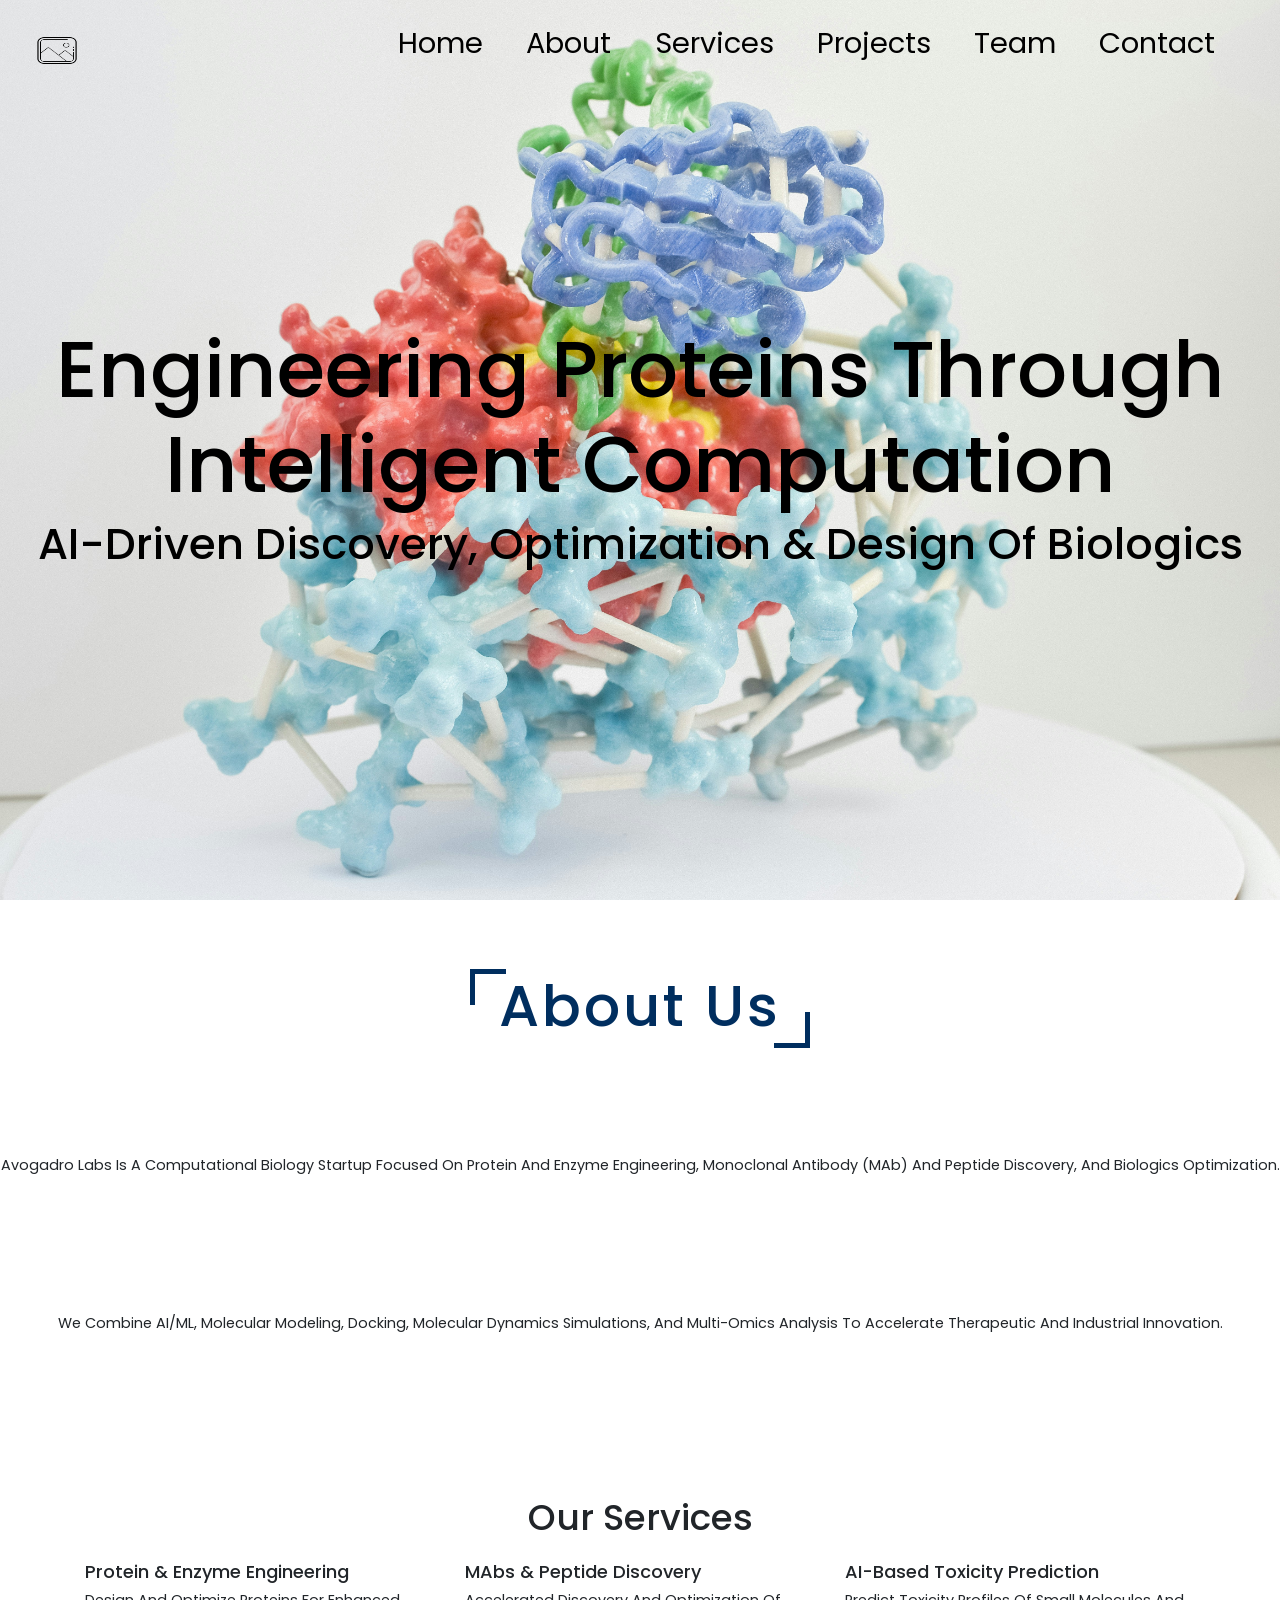
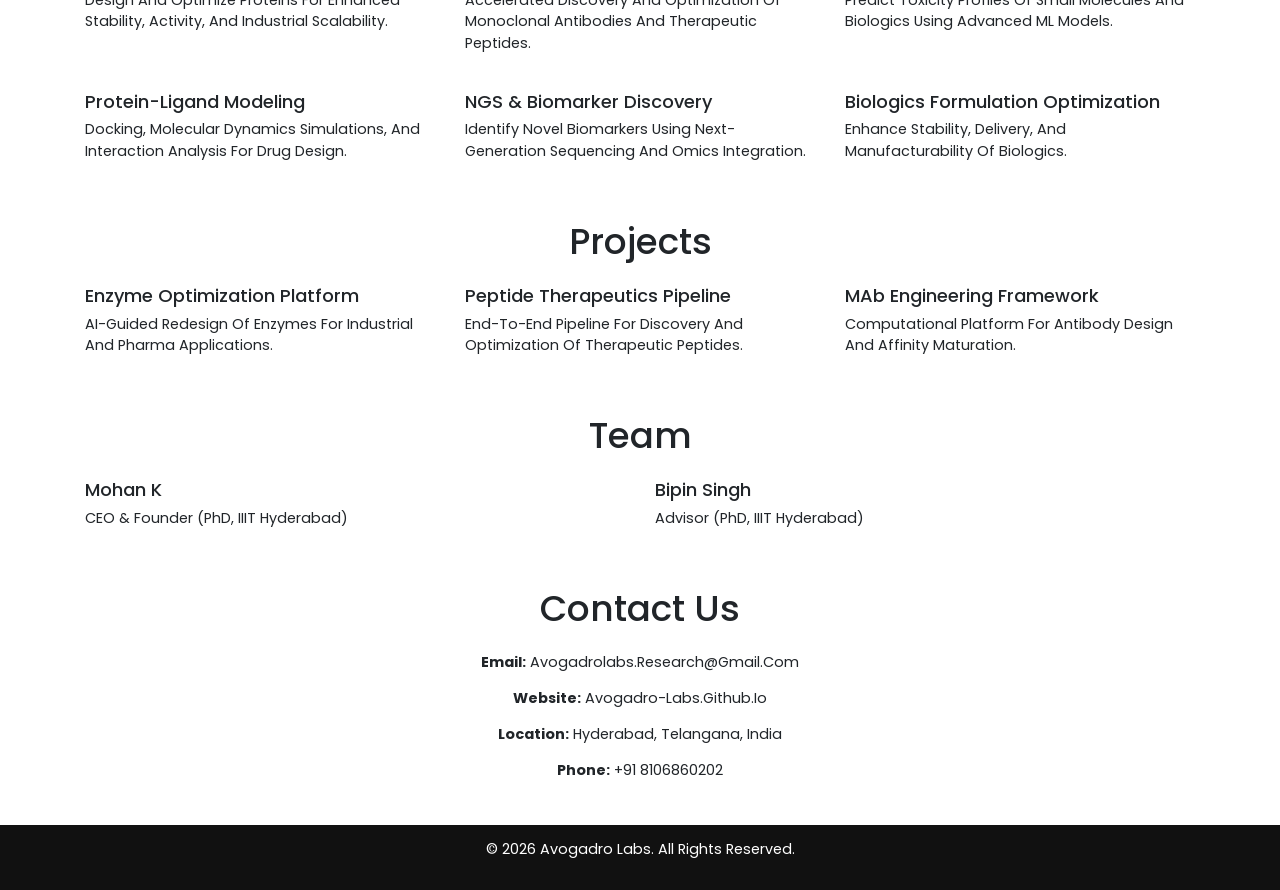
<file: index.html>
<!DOCTYPE html>
<html lang="en">
<head>
    <meta charset="UTF-8">
    <meta name="viewport" content="width=device-width, initial-scale=1.0">
    <title>Avogadro Labs | Computational Protein Engineering</title>

    <link rel="stylesheet" href="./css/style.css">
    <link rel="stylesheet" href="https://cdnjs.cloudflare.com/ajax/libs/font-awesome/5.15.3/css/all.min.css">
    <link rel="stylesheet" href="https://cdn.jsdelivr.net/npm/bootstrap@4.5.3/dist/css/bootstrap.min.css">

</head>
<body>

<header class="header">
    <a href="#" class="logo"><img src="./images/image.png" alt="Avogadro Labs"></a>
    <nav class="navbar">
        <ul>
            <li><a href="#home" style="color: #000000;">Home</a></li>
            <li><a href="#about" style="color: #000000;">About</a></li>
            <li><a href="#services" style="color: #000000;">Services</a></li>
            <li><a href="#projects" style="color: #000000;">Projects</a></li>
            <li><a href="#team" style="color: #000000;">Team</a></li>
            <li><a href="#contact" style="color: #000000;">Contact</a></li>
        </ul>
    </nav>
</header>

<section id="home" class="home">
    <h1 style="color: #000000;">Engineering Proteins Through Intelligent Computation</h1>
    <h2 style="color: #000000;">AI-driven discovery, optimization & design of biologics</h2>
</section>

<section id="about" class="about">
    <h1 class="heading">About Us</h1>
    <div class="content">
        <p>
            Avogadro Labs is a computational biology startup focused on protein and enzyme engineering,
            monoclonal antibody (mAb) and peptide discovery, and biologics optimization.
        </p>
        <p>
            We combine AI/ML, molecular modeling, docking, molecular dynamics simulations,
            and multi-omics analysis to accelerate therapeutic and industrial innovation.
        </p>
    </div>
</section>

<section id="services" class="container mt-5">
    <h1 class="text-center">Our Services</h1>
    <div class="row mt-4">

        <div class="col-md-4">
            <h5>Protein & Enzyme Engineering</h5>
            <p>Design and optimize proteins for enhanced stability, activity, and industrial scalability.</p>
        </div>

        <div class="col-md-4">
            <h5>mAbs & Peptide Discovery</h5>
            <p>Accelerated discovery and optimization of monoclonal antibodies and therapeutic peptides.</p>
        </div>

        <div class="col-md-4">
            <h5>AI-based Toxicity Prediction</h5>
            <p>Predict toxicity profiles of small molecules and biologics using advanced ML models.</p>
        </div>

        <div class="col-md-4 mt-4">
            <h5>Protein-Ligand Modeling</h5>
            <p>Docking, molecular dynamics simulations, and interaction analysis for drug design.</p>
        </div>

        <div class="col-md-4 mt-4">
            <h5>NGS & Biomarker Discovery</h5>
            <p>Identify novel biomarkers using next-generation sequencing and omics integration.</p>
        </div>

        <div class="col-md-4 mt-4">
            <h5>Biologics Formulation Optimization</h5>
            <p>Enhance stability, delivery, and manufacturability of biologics.</p>
        </div>

    </div>
</section>

<section id="projects" class="container mt-5">
    <h1 class="text-center">Projects</h1>
    <div class="row mt-4">

        <div class="col-md-4">
            <h5>Enzyme Optimization Platform</h5>
            <p>AI-guided redesign of enzymes for industrial and pharma applications.</p>
        </div>

        <div class="col-md-4">
            <h5>Peptide Therapeutics Pipeline</h5>
            <p>End-to-end pipeline for discovery and optimization of therapeutic peptides.</p>
        </div>

        <div class="col-md-4">
            <h5>mAb Engineering Framework</h5>
            <p>Computational platform for antibody design and affinity maturation.</p>
        </div>

    </div>
</section>

<section id="team" class="container mt-5">
    <h1 class="text-center">Team</h1>

    <div class="row mt-4">
        <div class="col-md-6">
            <h5>Mohan K</h5>
            <p>CEO & Founder (PhD, IIIT Hyderabad)</p>
        </div>

        <div class="col-md-6">
            <h5>Bipin Singh</h5>
            <p>Advisor (PhD, IIIT Hyderabad)</p>
        </div>
    </div>
</section>

<section id="contact" class="container mt-5 mb-5">
    <h1 class="text-center">Contact Us</h1>

    <div class="text-center mt-4">
        <p><strong>Email:</strong> avogadrolabs.research@gmail.com</p>
        <p><strong>Website:</strong> avogadro-labs.github.io</p>
        <p><strong>Location:</strong> Hyderabad, Telangana, India</p>
        <p><strong>Phone:</strong> +91 8106860202</p>
    </div>
</section>

<footer class="text-center p-3" style="background:#111;color:#fff;">
    <p>© 2026 Avogadro Labs. All Rights Reserved.</p>
</footer>

</body>
</html>
</file>
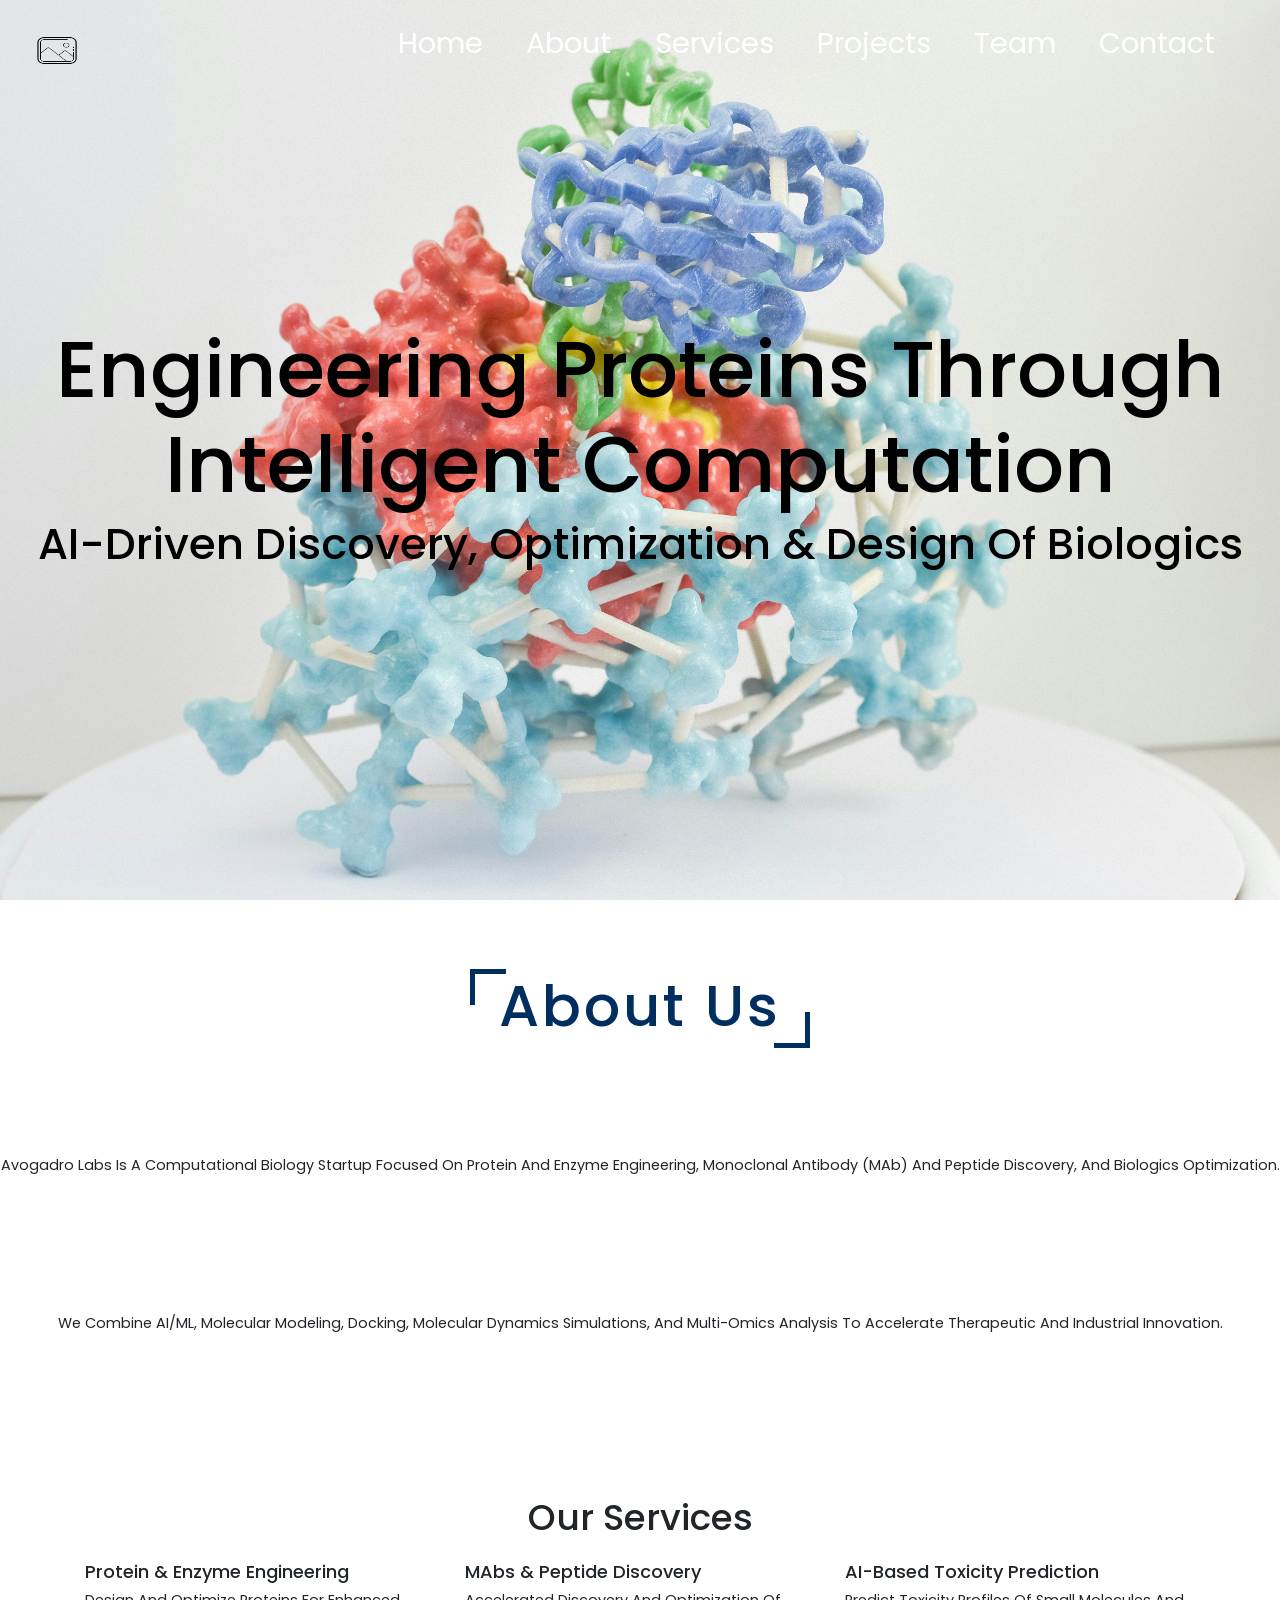
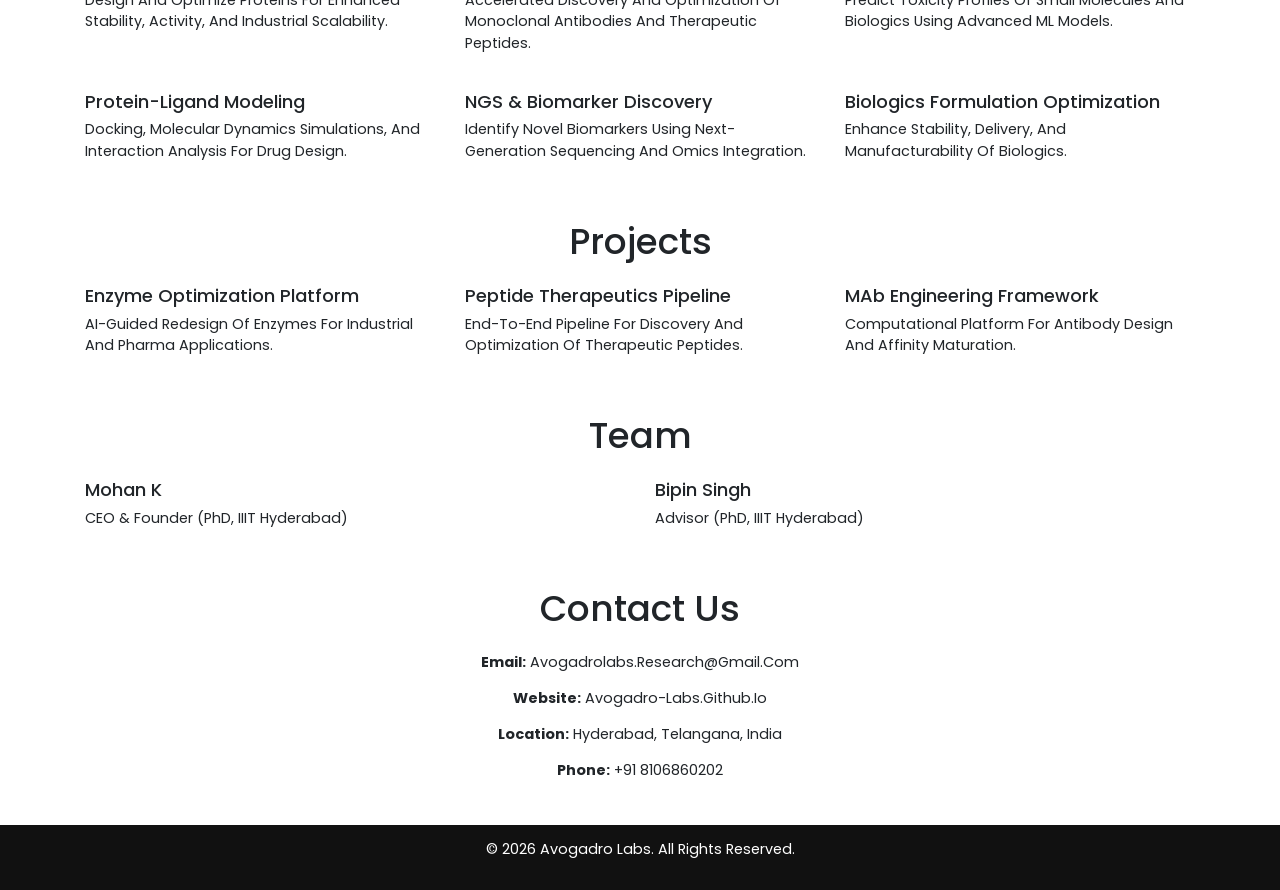
<file: index_2.html>
<!DOCTYPE html>
<html lang="en">
<head>
    <meta charset="UTF-8">
    <meta name="viewport" content="width=device-width, initial-scale=1.0">
    <title>Avogadro Labs | Computational Protein Engineering</title>

    <link rel="stylesheet" href="./css/style.css">
    <link rel="stylesheet" href="https://cdnjs.cloudflare.com/ajax/libs/font-awesome/5.15.3/css/all.min.css">
    <link rel="stylesheet" href="https://cdn.jsdelivr.net/npm/bootstrap@4.5.3/dist/css/bootstrap.min.css">

</head>
<body>

<header class="header">
    <a href="#" class="logo"><img src="./images/image.png" alt="Avogadro Labs"></a>
    <nav class="navbar">
        <ul>
            <li><a href="#home">Home</a></li>
            <li><a href="#about">About</a></li>
            <li><a href="#services">Services</a></li>
            <li><a href="#projects">Projects</a></li>
            <li><a href="#team">Team</a></li>
            <li><a href="#contact">Contact</a></li>
        </ul>
    </nav>
</header>

<section id="home" class="home">
    <h1>Engineering Proteins Through Intelligent Computation</h1>
    <h2>AI-driven discovery, optimization & design of biologics</h2>
</section>

<section id="about" class="about">
    <h1 class="heading">About Us</h1>
    <div class="content">
        <p>
            Avogadro Labs is a computational biology startup focused on protein and enzyme engineering,
            monoclonal antibody (mAb) and peptide discovery, and biologics optimization.
        </p>
        <p>
            We combine AI/ML, molecular modeling, docking, molecular dynamics simulations,
            and multi-omics analysis to accelerate therapeutic and industrial innovation.
        </p>
    </div>
</section>

<section id="services" class="container mt-5">
    <h1 class="text-center">Our Services</h1>
    <div class="row mt-4">

        <div class="col-md-4">
            <h5>Protein & Enzyme Engineering</h5>
            <p>Design and optimize proteins for enhanced stability, activity, and industrial scalability.</p>
        </div>

        <div class="col-md-4">
            <h5>mAbs & Peptide Discovery</h5>
            <p>Accelerated discovery and optimization of monoclonal antibodies and therapeutic peptides.</p>
        </div>

        <div class="col-md-4">
            <h5>AI-based Toxicity Prediction</h5>
            <p>Predict toxicity profiles of small molecules and biologics using advanced ML models.</p>
        </div>

        <div class="col-md-4 mt-4">
            <h5>Protein-Ligand Modeling</h5>
            <p>Docking, molecular dynamics simulations, and interaction analysis for drug design.</p>
        </div>

        <div class="col-md-4 mt-4">
            <h5>NGS & Biomarker Discovery</h5>
            <p>Identify novel biomarkers using next-generation sequencing and omics integration.</p>
        </div>

        <div class="col-md-4 mt-4">
            <h5>Biologics Formulation Optimization</h5>
            <p>Enhance stability, delivery, and manufacturability of biologics.</p>
        </div>

    </div>
</section>

<section id="projects" class="container mt-5">
    <h1 class="text-center">Projects</h1>
    <div class="row mt-4">

        <div class="col-md-4">
            <h5>Enzyme Optimization Platform</h5>
            <p>AI-guided redesign of enzymes for industrial and pharma applications.</p>
        </div>

        <div class="col-md-4">
            <h5>Peptide Therapeutics Pipeline</h5>
            <p>End-to-end pipeline for discovery and optimization of therapeutic peptides.</p>
        </div>

        <div class="col-md-4">
            <h5>mAb Engineering Framework</h5>
            <p>Computational platform for antibody design and affinity maturation.</p>
        </div>

    </div>
</section>

<section id="team" class="container mt-5">
    <h1 class="text-center">Team</h1>

    <div class="row mt-4">
        <div class="col-md-6">
            <h5>Mohan K</h5>
            <p>CEO & Founder (PhD, IIIT Hyderabad)</p>
        </div>

        <div class="col-md-6">
            <h5>Bipin Singh</h5>
            <p>Advisor (PhD, IIIT Hyderabad)</p>
        </div>
    </div>
</section>

<section id="contact" class="container mt-5 mb-5">
    <h1 class="text-center">Contact Us</h1>

    <div class="text-center mt-4">
        <p><strong>Email:</strong> avogadrolabs.research@gmail.com</p>
        <p><strong>Website:</strong> avogadro-labs.github.io</p>
        <p><strong>Location:</strong> Hyderabad, Telangana, India</p>
        <p><strong>Phone:</strong> +91 8106860202</p>
    </div>
</section>

<footer class="text-center p-3" style="background:#111;color:#fff;">
    <p>© 2026 Avogadro Labs. All Rights Reserved.</p>
</footer>

</body>
</html>
</file>
<file: css/style.css>
@import url('https://fonts.googleapis.com/css2?family=Poppins:ital,wght@0,200;0,300;0,400;0,500;1,100;1,300;1,400;1,500&display=swap');

*{
    font-family: 'Poppins', sans-serif;
    margin: 0;
    padding: 0;
    box-sizing: border-box;
    text-transform: capitalize;
    transition: all .2s linear;
    text-decoration: none;
}

html{
    font-size: 90%;
}

body{
    overflow-x: hidden;
}

.heading, .clients .section-header h2, .section-head h1, .testimonials .section-header h2, .section-head-1 h4{
    margin: 2rem;
    padding-top: 6rem;
    display: inline-block;
    font-size: 4rem;
    color: #002e5f;
    position: relative;
    letter-spacing: .2rem;
}

.heading::before, .heading::after, .clients .section-header h2::before, .clients .section-header h2::after, .section-head h1::before, .section-head h1::after, .testimonials .section-header h2::before, .testimonials .section-header h2::after, .section-head-1 h4::before, .section-head-1 h4::after{
    content: '';
    position: absolute;
    height: 2.5rem;
    width: 2.5rem;
    border-top: .4rem solid #002e5f;
    border-left: .4rem solid #002e5f;
}

.faq .heading::before, .faq .heading::after{
    border-top: .4rem solid #00bfff;
    border-left: .4rem solid #00bfff;
}

.heading::before, .clients .section-header h2::before, .section-head h1::before, .testimonials .section-header h2::before, .section-head-1 h4::before{
    top: 5.8rem;
    left: -2rem;
}

.heading::after, .clients .section-header h2::after, .section-head h1::after, .testimonials .section-header h2::after, .section-head-1 h4::after{
    bottom: -.5rem;
    right: -2rem;
    transform: rotate(180deg);
}

.row .btn{
    outline: none;
    border: none;
    border-radius: 5rem;
    background: white;
    border-style: groove;
    border-color: #002e5f;
    font-size: 1.5rem;
    cursor: pointer;
    height: 3.5rem;
    width: 15rem;
    box-shadow: 0 .2rem .5rem rgba(0,0,0,.3);
}

.communicate .btn{
    outline: none;
    border: none;
    border-radius: 5rem;
    background: white;
    border-style: groove;
    border-color: #002e5f;
    font-size: 1.5rem;
    cursor: pointer;
    height: 3.5rem;
    width: 15rem;
    box-shadow: 0 .2rem .5rem rgba(0,0,0,.3);
}

.row .btn:hover{
    letter-spacing: .1rem;
    opacity: .9;
    color: white;
    background: #002e5f;
}

.communicate .btn:hover{
    letter-spacing: .1rem;
    opacity: .9;
    color: white;
    background: #00bfff;
}

.header{
    display: flex;
    align-items: center;
    justify-content: space-between;
    width: 100%;
    padding: 1rem 2rem;
    position: fixed;
    top: 0;
    left: 0;
    z-index: 100;
    position: fixed;
}

.header .logo img{
    width: 130%;
    height: 3rem;
    top: 0;
    left: 0;
}

.header .navbar ul{
    list-style-type: none;
    display: flex;
    align-items: center;
    justify-content: space-around;
}

.header .navbar ul li{
    margin: 0 1.5rem;
}

.header .navbar ul li a{
    font-size: 2rem;
    color: #fff;
}

.header .navbar ul li a:hover{
    color: #00bfff;
    text-decoration: underline;
}

.header .logo i{
    padding: 0.5rem;
}

.header .fa-bars{
    color: #fff;
    cursor: pointer;
    font-size: 3rem;
    display: none;
}

.home{
    min-height: 100vh;
    width: 100vw;
    background-image: url(../images/img1.jpg);
    background-size: cover;
    display: flex;
    align-items: center;
    justify-content: center;
    flex-flow: column;
    text-align: center;
    padding: 0 1rem;
    position: relative;
    overflow: hidden !important;
}

.home h1{
    color: #000000;
    font-size: 5.5rem;
}

.home h2{
    color: #000000;
    font-size: 3rem;
}

.home .wave{
    position: absolute;
    bottom: -.5rem;
    left: 0;
    height: 11rem;
    width: 100%;
    background: url(../images/wave.png);
    background-size: 100rem 11rem;
    animation: waves 8s linear infinite;
    background-repeat: repeat-x;
}

.home .wave2{
    animation-direction: reverse;
    animation-duration: 6s;
    opacity: .3;
}

.home .wave3{
    animation-duration: 4s;
    opacity: .5;
}

@keyframes waves{
    0%{
        background-position-x: 0;
    }
    100%{
        background-position-x: 100rem;
    }
}

.about{
    min-height: 55vh;
    width: 100vw;
    top: -3rem;
    text-align: center;
    position: relative;
    overflow: hidden;
    line-height: 10rem;
}

.about .row{
    line-height: 4rem;
    display: flex;
    align-items: center;
    justify-content: space-around;
    padding: 0 4rem;
}

.about .row .content{
    text-align: center;
}

.about .row .content h3{
    font-size: 3rem;
    color: black;
}

.about .row .content p{
    font-size: 2rem;
    color: #333;
    padding: 1rem 0;
}
.pt-5 .container .row .section-head p{
    font-size: 2rem;
    color: #333;
    padding: 1rem 0;
}
  .section-head{
    margin-bottom: 60px;
    text-align: center;
    margin-top: -8rem;
  }
  .section-head p{
    font-size: 20px;
    line-height: 28px;
    text-align: center;
  }
  .item{
    background:#fff;
    text-align: center;
    padding:30px 25px;
    box-shadow: 0 0 25px rgba(0,0,0,0.07);
    border-radius: 20px;
    margin-bottom: 30px;
    margin-top: -2rem;
    border:5px solid rgba(0,0,0,0.07);
    -webkit-transition:all 0.5s ease 0s;
    transition:all 0.5s ease 0s;
  }
  .item:hover{
    background:#c8d8e4;
    box-shadow: 0 8px 20px 0 rgba(0,0,0,0.2);
    -webkit-transition:all 0.5s ease 0s;
    transition:all 0.5s ease 0s;
  }
  .item:hover .item,
  .item:hover span.icon{
    background:#fff;
    border-radius: 10px;
    -webkit-transition:all 0.5s ease 0s;
    transition:all 0.5s ease 0s;
  }
  .item h6{
      font-size: 2rem;
  }
  .item:hover h6,
  .item:hover p{
    color:#2b6777;
    -webkit-transition:all 0.5s ease 0s;
    transition:all 0.5s ease 0s;
  }
  .item .icon{
    font-size:40px;
    margin-bottom: 25px;
    color:yellow;
    width:90px;
    height:90px;
    line-height: 96px;
    border-radius: 50px;
  }
  .item .feature_box_col_one{
    background:rgba(247,198,5,0.2);
    color:#52ab98;
  }
  .item .feature_box_col_two{
    background: rgba(255, 77, 28, 0.15);
    color:#52ab98;
  }
  .item .feature_box_col_three{
    background:rgba(0,147,38,0.15);
    color:#52ab98;
  }
  .item .feature_box_col_four{
    background:rgba(0,108,255,0.15);
    color:#52ab98;
  }
  .item .feature_box_col_five{
    background:rgba(146,39,255,0.15);
    color:#52ab98;
  }
  .item .feature_box_col_six{
    background:rgba(23,39,246,0.15);
    color:#52ab98;
  }
  .item p{
    font-size: 15px;
    line-height: 26px;
  }
  .item h6{
    margin-bottom: 20px;
    color:#2f2f2f;
  }   

.counters {
	background-image: url(../images/img2.jpg);
    background-size: cover;
    background-attachment: fixed;
    background-repeat: no-repeat;
	color: #fff;
	padding: 40px 20px;
}

.counters .container {
	display: grid;
	grid-template-columns: repeat(4, 1fr);
	grid-gap: 30px;
	text-align: center;
}

.counters i {
	color: #fff;
	margin-bottom: 5px;
}

.counters .counter {
	font-size: 45px;
	margin: 10px 0;
}

@media (max-width: 700px) {
	.counters .container {
		grid-template-columns: repeat(2, 1fr);
	}

	.counters .container > div:nth-of-type(1),
	.counters .container > div:nth-of-type(2) {
		border-bottom: 1px lightskyblue solid;
		padding-bottom: 20px;
	}
}

.section-head-1{
    margin-bottom: 60px;
    background-size: 200%;
    background-position: left;

  }
  .section-head-1 p{
    color:#333;
    font-size: 20px;
    line-height: 28px;
    text-align: center;
  }
  .item{
    background:#fff;
    text-align: center;
    padding:30px 25px;
    box-shadow: 0 0 25px rgba(0,0,0,0.07);
    border-radius: 20px;
    margin-bottom: 30px;
    border: 1px solid rgba(0,0,0,0.07);
    -webkit-transition:all 0.7s ease 0s;
    transition:all 0.7 ease 0s;
    
  }
  .item:hover{
    background-image: linear-gradient(to bottom right, #66ffcc 0%, #ffccff 100%);
    background-position: right;
    transition: background-position 3s;
    box-shadow: 0 1px 1px 0 rgba(0,0,0,0.2);
    -webkit-transition:all 0.5s ease 0s;
    transition:all 0.7s ease 0s;
  }
  .item:hover .item,
  .item:hover span.icon{
    background:#fff;
    border-radius: 10px;
    -webkit-transition:all 0.5s ease 0s;
    transition:all 0.5s ease 0s;
  }
  .item:hover h6,
  .item:hover p{
    color:#2b6777;
    -webkit-transition:all 0.5s ease 0s;
    transition:all 0.5s ease 0s;
  }
  .item .icon{
    font-size:40px;
    margin-bottom: 25px;
    color:yellow;
    width:90px;
    height:90px;
    line-height: 96px;
    border-radius: 50px;
  }
  .item .feature_box_col_one{
    background:rgba(247,198,5,0.2);
    color:#52ab98;
  }
  .item .feature_box_col_two{
    background: rgba(255, 77, 28, 0.15);
    color:#52ab98;
    
  }
  .item .feature_box_col_three{
    background:rgba(0,147,38,0.15);
    color:#52ab98;
  }
  .item .feature_box_col_four{
    background:rgba(0,108,255,0.15);
    color:#52ab98;
    
  }
  .item .feature_box_col_five{
    background:rgba(146,39,255,0.15);
    color:#52ab98;
  }
  .item .feature_box_col_six{
    background:rgba(23,39,246,0.15);
    color:#52ab98;
  }
  .item p{
    font-size: 15px;
    font-family: "Varela Round",Arial,"Helvetica Neue",Helvetica,sans-serif;
    line-height: 26px;
  }
  .item h6{
    margin-bottom: 20px;
    font-family: "Varela Round",Arial,"Helvetica Neue",Helvetica,sans-serif;
    color:#2f2f2f;
  }

.communicate{
    text-align: center;
    align-items: center;
    background-image: url(../images/img3.jpg);
    background-repeat: no-repeat;
    background-size: cover;
    background-attachment: fixed;
    color: #fff;
    min-height: 35vh;
    padding: 40px 20px;
}  

.communicate h3{
    margin-top: 3rem;
    font-size: 3rem;
}

.communicate p{
    font-size: 2rem;
}

.testimonials {
    position: relative;
    padding: 90px 0 60px 0;
    background: #f2f2f2;
}

.testimonials .testimonial-item {
    position: relative;
    margin: 0 15px 30px 15px;
    background: #ffffff;
}

.testimonials .testimonial-img {
    position: relative;
    background: #000000;
    overflow: hidden;
}

.testimonials .testimonial-text {
    position: relative;
    width: 100%;
    padding: 30px 15px;
    text-align: center;
    background: #ffffff;
}

.testimonials .testimonial-text h3 {
    font-size: 18px;
    font-weight: 700;
    margin-bottom: 10px;
}

.testimonials .testimonial-text h4 {
    font-size: 12px;
    font-weight: 300;
    text-transform: uppercase;
}

.testimonials .testimonial-text p {
    margin: 0;
    font-size: 16px;
    font-weight: 300;
}

.testimonials .owl-nav,
.testimonials .owl-dots {
    margin-top: 5px;
    text-align: center;
}

.testimonials .owl-dot {
    display: inline-block;
    margin: 0 5px;
    width: 12px;
    height: 12px;
    border-radius: 50%;
    background-color: #dddddd;
}

.testimonials .owl-dot.active {
    background-color: #4F84C4;
}

@media (max-width: 575px) {
    .testimonials .testimonial-text {
        padding: 25px;
    }
}

.clients {
    position: relative;
    padding: 90px 0;
    text-align: center;
    margin-top: -10rem;
    margin-bottom: -10rem;
}

.clients .section-header p {
    padding-bottom: 10px;
    margin-top: 2.5rem;
    text-align: center;
    font-size: 2rem;
    color: #333;
    padding: 1rem 0;
}

.clients img {
    max-width: 100%;
    opacity: 1;
    transition: 0.3s;
    padding: 15px 0;
}

.clients img:hover {
    opacity: .5;
}

.clients .owl-nav,
.clients .owl-dots {
    margin-top: 5px;
    text-align: center;
}

.clients .owl-dot {
    display: inline-block;
    margin: 0 5px;
    width: 12px;
    height: 12px;
    border-radius: 50%;
    background-color: #ddd;
}

.clients .owl-dot.active {
    background-color: #4F84C4;
}    

.team{
    min-width: 100vw;
    min-height: 95vh;
    text-align: center;
    background-color: #222;
}

.team .heading{
    color: #00bfff;
}

.team .heading::before, .team .heading::after{
    border-color: #00bfff;
}

.team .row{
    display: inline-block;
    flex-direction: row;
    align-items: center;
    justify-content: center;
}

.team .row .card{
    height: 35rem;
    width: 25rem;
    background-color: #fff;
    text-align: center;
    margin: 5rem 5rem;
    position: relative;
    overflow: hidden;
    -webkit-box-reflect: below 5px linear-gradient(transparent 70%, #0004);
    transition: 0.5s;
}

.team .row .card:hover{
    transform: translateY(-10px);
    cursor: pointer;
}


.team .row .card .image{
    margin: 1rem 0;
    padding-top: 4rem;
}

.team .row .card .image img{
    height: 13rem;
    width: 13rem;
    border-radius: 50%;
    border: .5rem solid #fff;
    box-shadow: 0 0 .5rem rgba(0,0,0,.3);
    object-fit: cover;
}

.team .row .card .info h3{
    font-size: 2rem;
    color: #333;
}

.team .row .card .info span{
    font-size: 1.8rem;
    color: #00bfff;
}

.team .row .card .info .icons a{
    margin-top: 4rem;
    padding-top: 0 1rem;
    font-size: 2rem;
    color: #333;
    align-items: center;
    justify-content: center;
    padding: 1rem;
}

.team .row .card .info .icons .fa-facebook-f:hover, .footer .icons .fa-facebook-f:hover{
    color: #4267B2;
    text-decoration: none;
}

.team .row .card .info .icons .fa-twitter:hover, .footer .icons .fa-twitter:hover{
    color: #1DA1F2;
    text-decoration: none;
}

.team .row .card .info .icons .fa-instagram:hover, .footer .icons .fa-instagram:hover{
    color: #C13584;
    text-decoration: none;
}

.team .row .card .info .icons .fa-linkedin:hover, .footer .icons .fa-linkedin:hover{
    color: #2867B2;
    text-decoration: none;
}

.team .row .card::before, .team .row .card::after{
    content: '';
    position: absolute;
    border-radius: 50%;
    height: 13.5rem;
    width: 13.5rem;
    z-index: -1;
}

.team .row .card::before{
    background: #00bfff;
    top: -3rem;
    right: -4rem;
}

.team .row .card::after{
    background: #ccc;
    bottom: -3rem;
    left: -4rem;
}

.contact{
    text-align: center;
    align-items: center;
}

.contact .heading{
    margin-bottom: 5rem;
}

.contact-in
		{
			width: 80%;
			height: auto;
			margin: auto auto 5rem auto;
			display: flex;
			flex-wrap: wrap;
			padding: 10px;
			border-radius: 10px;
			background: #fff;
			box-shadow: 0px 0px 10px 0px #666;
		}

		.contact-map
		{
			width: 100%;
			height: auto;
			flex: 50%;
		}
		.contact-map iframe
		{
			width: 100%;
			height: 100%;
		}
		.contact-form
		{
			width: 100%;
			height: auto;
			flex: 50%;
			text-align: left;
		}
		.contact-form-txt
		{
            margin-left: 2rem;
			width: 95%;
			height: 40px;
			color: #000;
			border: 1px solid #bcbcbc;
			border-radius: 50px;
			outline: none;
			margin-bottom: 20px;
			padding: 15px;
		}
        .contact-form-email
		{
            margin-left: 2rem;
			width: 95%;
			height: 40px;
			color: #000;
			border: 1px solid #bcbcbc;
			border-radius: 50px;
			outline: none;
			margin-bottom: 20px;
			padding: 15px;
		}
		.contact-form-txt::placeholder
		{
			color: #aaa;
            font-size: 1.5rem;
		}
        .contact-form-email::placeholder
		{
			color: #aaa;
            font-size: 1.5rem;
		}
		.contact-form-txtarea
		{
            margin-left: 2rem;
			width: 95%;
			height: 130px;
			color: #000;
			border: 1px solid #bcbcbc;
			border-radius: 10px;
			outline: none;
			margin-bottom: 20px;
			padding: 15px;
			font-family: 'Poppins', sans-serif;
		}
		.contact-form-txtarea::placeholder
		{
			color: #aaa;
            font-size: 1.5rem;
		}

		.contact-form-btn
		{
            margin-left: 2rem;
            outline: none;
            border: none;
            border-radius: 5rem;
            background: white;
            border-style: groove;
            border-color: #002e5f;
            font-size: 1.5rem;
            cursor: pointer;
            height: 3.5rem;
            width: 15rem;
            box-shadow: 0 .2rem .5rem rgba(0,0,0,.3);
		}
        .contact-form-btn:hover{
            letter-spacing: .1rem;
            opacity: .9;
            color: white;
            background: #002e5f;
        }
		.contact-form-phone
		{
            margin-left: 2rem;
			width: 95%;
			height: 40px;
			color: #000;
			border: 1px solid #bcbcbc;
			border-radius: 50px;
			outline: none;
			margin-bottom: 20px;
			padding: 15px;
		}
		.contact-form-phone::placeholder
		{
			color: #aaa;
            font-size: 1.5rem;
		}

        .footer {
            position: relative;
            padding: 0 0 30px 0;
            background: #333;
        }
        
        .footer .footer-top {
            background: #002e5f;
            padding: 60px 0 30px 0;
        }
        
        .footer .footer-top .footer-info,
        .footer .footer-top .footer-links,
        .footer .footer-top .footer-contact,
        .footer .footer-top .footer-newsletter {
            margin-bottom: 30px;
        }
        
        .footer .footer-top .social-links a {
            font-size: 18px;
            display: inline-block;
            background: #ffffff;
            color: #00bfff;
            line-height: 1;
            padding: 9px 0;
            margin-right: 4px;
            text-align: center;
            width: 36px;
            height: 36px;
            transition: 0.3s;
        }
        
        .footer .footer-top .social-links a:hover {
            background: #00bfff;
            color: #ffffff;
        }
        
        .footer .footer-top h4 {
            font-size: 16px;
            font-weight: 700;
            color: #ffffff;
            text-transform: uppercase;
            position: relative;
            padding-bottom: 12px;
            margin-bottom: 20px;
            letter-spacing: 1px;
        }
        
        .footer .footer-top h4::before {
            content: '';
            position: absolute;
            left: 0;
            bottom: 0;
            height: 0;
            width: 50px;
            border-bottom: 2px solid #ffffff;
        }
        
        .footer .footer-top .footer-links ul {
            list-style: none;
            padding: 0;
            margin: 0;
        }
        
        .footer .footer-top .footer-links ul i {
            padding-right: 8px;
            color: #ffffff;
            font-size: 16px;
        }
        
        .footer .footer-top .footer-links ul li {
            border-bottom: 1px solid #ffffff;
            padding: 7px 0;
        }
        
        .footer .footer-top .footer-links ul li:first-child {
            padding-top: 0;
        }
        
        .footer .footer-top .footer-links ul a {
            font-size: 14px;
            color: #ffffff;
        }
        
        .footer .footer-top .footer-links ul a:hover {
            color: #00bfff;
        }
        
        .footer .footer-top .footer-contact p {
            color: #ffffff;
            line-height: 26px;
        }
        
        .footer .footer-top .footer-newsletter input[type="email"] {
            padding: 6px 8px;
            width: 60%;
            border: 1px solid #ffffff;
            background: transparent;
            color: #ffffff;
        }
        
        .footer .footer-top .footer-newsletter input[type="submit"] {
            border: 0;
            width: 40%;
            padding: 6px 0;
            text-align: center;
            color: black;
            border: 1px solid #ffffff;
            background: #ffffff;
            transition: 0.3s;
            cursor: pointer;
        }
        
        .footer .footer-top .footer-newsletter input[type="submit"]:hover {
            color: #ffffff;
            background: #00bfff;
            border: 1px solid #00bfff;
            letter-spacing: .2rem;
        }
        
        .footer .footer-top .footer-newsletter p {
            color: #ffffff;
            font-size: 14px;
        }
        
        .footer .credit,
        .footer .copyright {
            text-align: center;
            padding-top: 30px;
        }
        
        @media (min-width: 768px) {
            .footer .credit {
                text-align: right;
            }
            
            .footer .copyright {
                text-align: left;
            }
        }

        .back-to-top {
            position: fixed;
            display: none;
            background-color: #00bfff;
            color: #ffffff;
            width: 45px;
            height: 45px;
            text-align: center;
            line-height: 1;
            font-size: 44px;
            right: 15px;
            bottom: 15px;
            transition: background 0.3s;
            z-index: 9;
        }
        
        .back-to-top i {
            color: #ffffff;
        }

        .back-to-top i:hover {
            color: black;
        }

        .faq{
            min-height: 70vh;
            width: 100vw;
            text-align: center;
            padding: 0 2rem;
            background: url(../images/faq.jpg);
            background-repeat: no-repeat;
            background-size: cover;
        }
        
        .faq .row{
            display: flex;
            align-items: center;
            justify-content: center;
            padding: 0 2rem;
        }
        
        .faq .row .accordion-container{
            width: 50%;
            text-align: left;
        }

        .faq .row .accordion{
            margin-left: 1rem;
            margin-right: 2rem;
        }
        
        .faq .row .accordion-container .accordion .accordion-header{
            background-color: #00bfff;
            margin: 1rem 0;
            box-shadow: .1rem .1rem .3rem rgba(0,0,0,.3);
            cursor: pointer;
            margin-left: 1rem;
            margin-right: 2rem;
        }
        
        .faq .row .accordion-container .accordion .accordion-header span{
            display: inline-block;
            text-align: center;
            height: 4rem;
            width: 5rem;
            line-height: 4rem;
            font-size: 2rem;
            background: #333;
            color: #fff;
            clip-path: polygon(0% 0%,75% 0%,100% 50%,75% 100%,0% 100%); 
        }
        
        .faq .row .accordion-container .accordion .accordion-header h3{
            display: inline;
            color: #333;
            font-weight: 400;
            padding-left: .5rem;
            font-size: 1.5rem;
        }
        
        .faq .row .accordion-container .accordion .accordion-body{
            padding: 1rem;
            color: #444;
            box-shadow: .1rem .1rem .3rem rgba(0,0,0,.3);
            background-color: #fff;
            font-size: 1.3rem;
            display: none;
            margin-left: 1rem;
            margin-right: 2rem;
        }
        
@media (max-width: 1200px){
    .faq{
        min-height: 70vh;
    }
}        

@media (max-width: 1000px){
    html{
        font-size: 50%;
    }

    .header .logo img{
        width: 20%;
        height: 3rem;
        top: 0;
        left: 0;
        background-size: cover;
    }

    .header .fa-bars{
        display: block;
        color: 	white;
        margin-right: 1rem;
    }

    .header .fa-bars:hover{
        color: #00bfff;
    }

    .header .navbar{
        position: fixed;
        top: -120%;
        left: 0;
        height: auto;
        width: 100%;
        background-color: white;
        z-index: 1000;
        border-top: .1rem solid rgba(0,0,0,.3);
    }

    .header .navbar ul{
        height: 100%;
        width: 100%;
        flex-flow: column;
    }

    .header .navbar ul li{
        margin: 1rem 0;
    }

    .header .navbar ul li a{
        color: grey;
        font-size: 2.4rem;
    }

    .header .fa-times{
        transform: rotate(90deg);
    }

    .header .nav-toggle{
        top: 5.8rem;
    }

    .home h1{
        color: #000000;
        font-size: 4rem;
    }
    
    .home h2{
        color: #000000;
        font-size: 2rem;
    }

    .about{
        min-height: 38vh;
        width: 100vw;
        margin-top: -3rem;
        margin-bottom: -2rem;
        top: -2rem;
        text-align: center;
        position: relative;
        overflow: hidden;
        line-height: 6rem;
    }
    
    .about .row{
        line-height: 2rem;
        display: flex;
        align-items: center;
        justify-content: space-around;
        padding: 0 4rem;
    }
    
    .about .row .content{
        text-align: center;
    }
    
    .about .row .content h3{
        font-size: 2rem;
        color: var(--color);
    }
    
    .about .row .content p{
        font-size: 1.3rem;
        color: #333;
        padding: 1rem 0;
    } 

    .clients {
        position: relative;
        padding: 90px 0;
        text-align: center;
        margin-top: -15rem;
        margin-bottom: -8rem;
    }

    .clients .section-header p {
        padding-bottom: 10px;
        margin-top: 2.5rem;
        text-align: center;
        font-size: 2rem;
    }

    .team{
        min-height: auto;
    }

    .team .row{
        flex-direction: column;
    }

    .contact{
        text-align: center;
        align-items: center;
    }
    
    .contact .heading{
        margin-bottom: 3rem;
        margin-top: -2rem;
    }

    .contact-in
		{
			width: 80%;
			height: auto;
			margin: auto auto 5rem auto;
			display: flex;
			flex-wrap: wrap;
			padding: 10px;
			border-radius: 10px;
			background: #fff;
			box-shadow: 0px 0px 10px 0px #666;
		}

		.contact-map
		{
			width: 100%;
			height: auto;
			flex: 50%;
		}
		.contact-map iframe
		{
			width: 100%;
			height: 100%;
		}
		.contact-form
		{
			width: 100%;
			height: auto;
			flex: 50%;
			text-align: left;
		}
		.contact-form-txt
		{
			width: 90%;
			height: 20px;
			color: #000;
			border: 1px solid #bcbcbc;
			border-radius: 50px;
			outline: none;
			margin-bottom: 20px;
			padding: 15px;
		}
        .contact-form-email
		{
            margin-left: 2rem;
			width: 90%;
			height: 20px;
			color: #000;
			border: 1px solid #bcbcbc;
			border-radius: 50px;
			outline: none;
			margin-bottom: 20px;
			padding: 15px;
		}
		.contact-form-txt::placeholder
		{
			color: #aaa;
            font-size: 1.5rem;
		}
        .contact-form-email::placeholder
		{
			color: #aaa;
            font-size: 1.5rem;
		}
		.contact-form-txtarea
		{
            margin-left: 2rem;
			width: 90%;
			height: 110px;
			color: #000;
			border: 1px solid #bcbcbc;
			border-radius: 10px;
			outline: none;
			margin-bottom: 20px;
			padding: 15px;
			font-family: 'Poppins', sans-serif;
		}
		.contact-form-txtarea::placeholder
		{
			color: #aaa;
            font-size: 1.5rem;
		}

		.contact-form-btn
		{
            margin-left: 2rem;
            outline: none;
            border: none;
            border-radius: 5rem;
            background: white;
            border-style: groove;
            border-color: #002e5f;
            font-size: 1.5rem;
            cursor: pointer;
            height: 3.5rem;
            width: 12rem;
            box-shadow: 0 .2rem .5rem rgba(0,0,0,.3);
		}
        .contact-form-btn:hover{
            letter-spacing: .1rem;
            opacity: .9;
            color: white;
            background: #002e5f;
        }
		.contact-form-phone
		{
            margin-left: 2rem;
			width: 90%;
			height: 20px;
			color: #000;
			border: 1px solid #bcbcbc;
			border-radius: 50px;
			outline: none;
			margin-bottom: 20px;
			padding: 15px;
		}
		.contact-form-phone::placeholder
		{
			color: #aaa;
            font-size: 1.5rem;
		}

        .back-to-top {
            width: 30px;
            height: 30px;
            font-size: 30px;
        }

        .faq{
            padding: 0;
            min-height: 60vh;
        }
    
        .faq .row{
            padding: 0 1.5rem;
            flex-flow: column;
        }
    
        .faq .row .accordion-container{
            width: 100%;
        }
}
</file>
